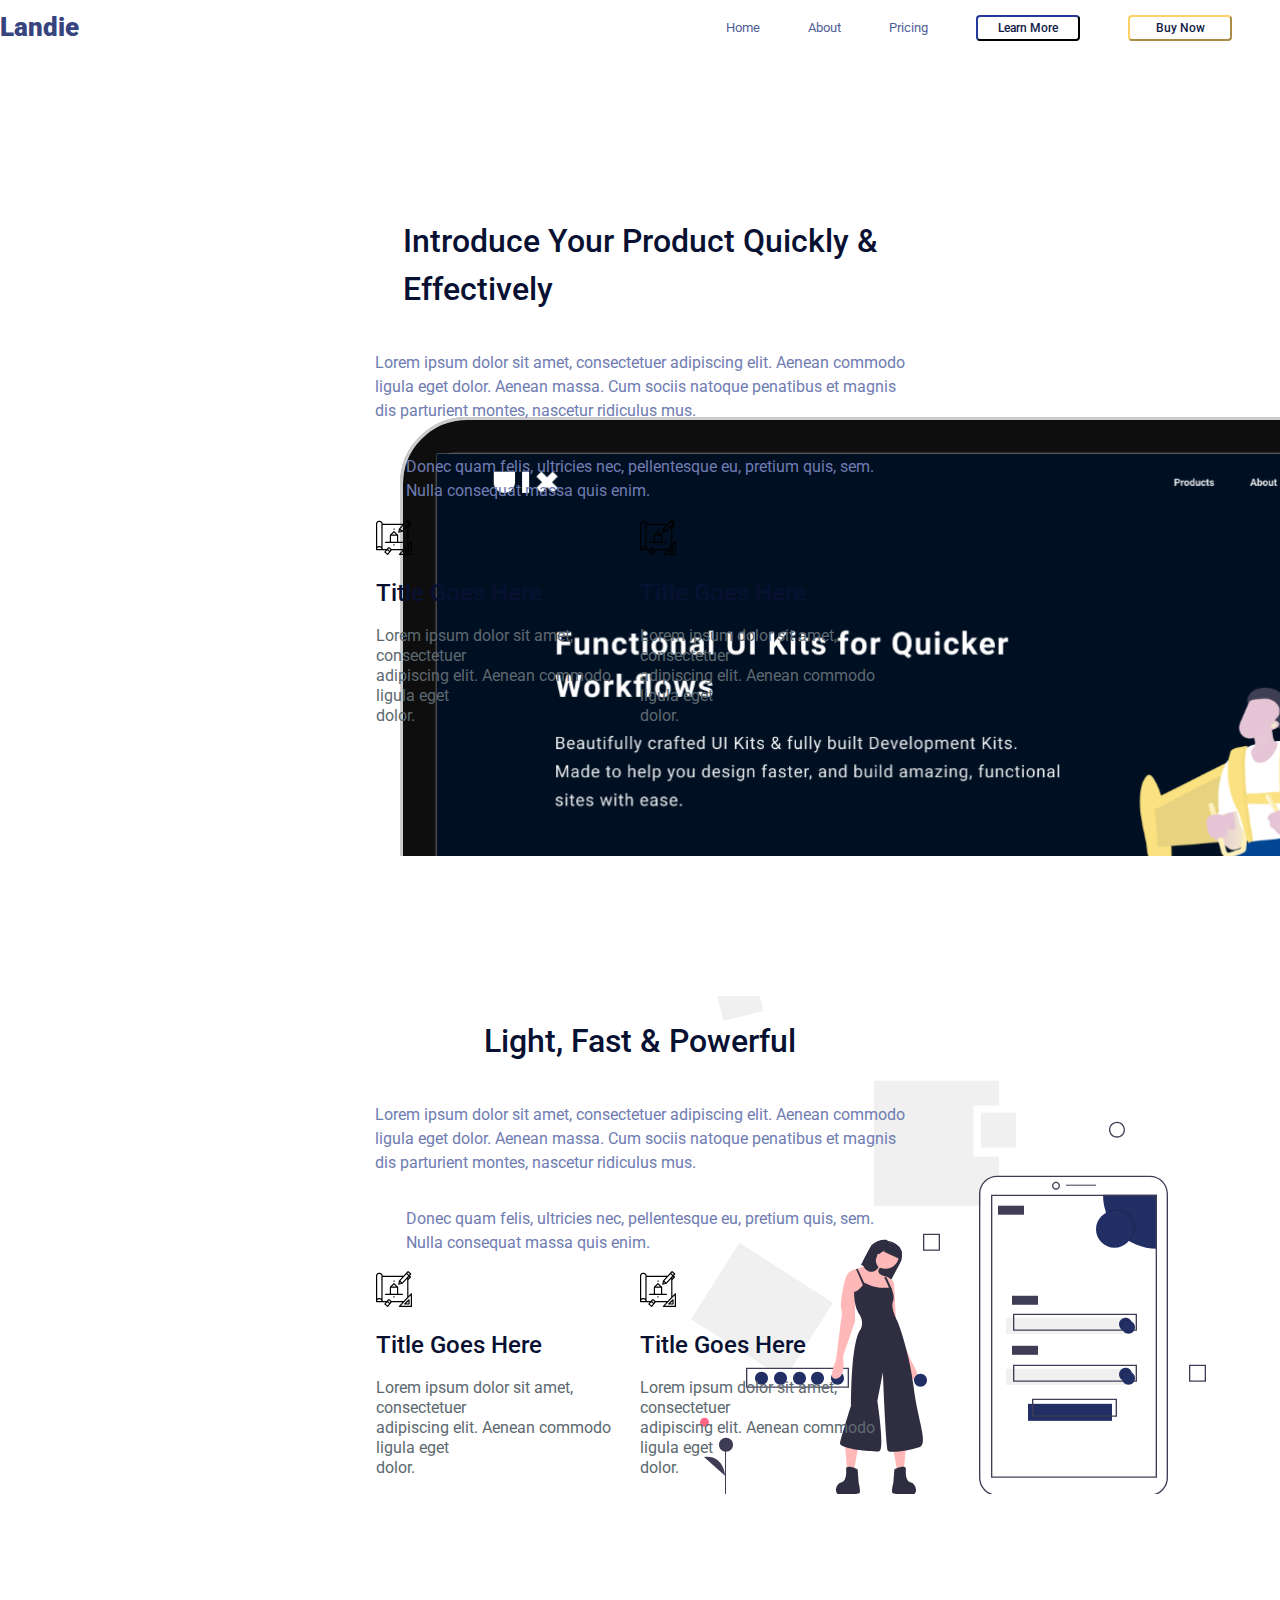
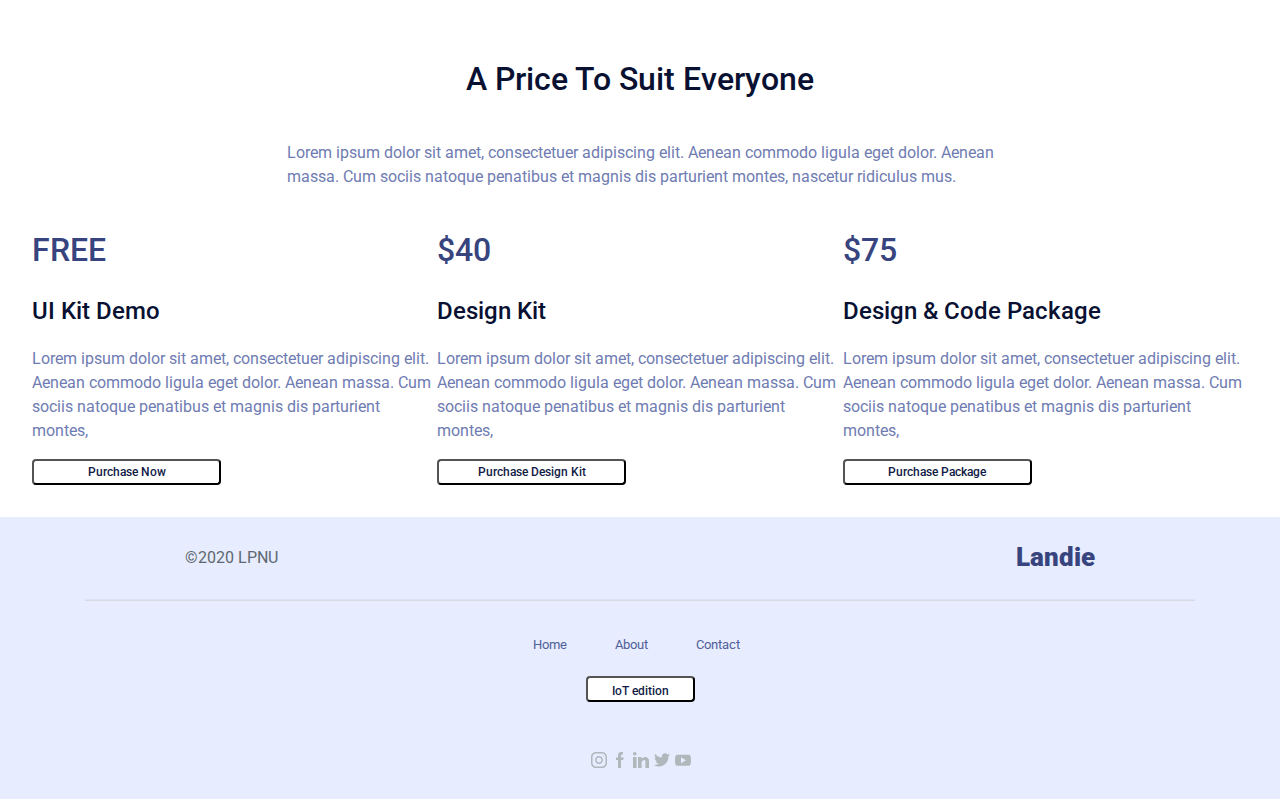
<file: index.html>
<!DOCTYPE html>
<html lang="en">

<head>
  <meta charset="UTF-8">
  <meta name="viewport" content="width=device-width, initial-scale=1.0">
  <title>LandingPage</title>

  <!-- Roboto font -->
  <link href="https://fonts.googleapis.com/css2?family=Roboto:wght@400;500;900&display=swap" rel="stylesheet">
  <!-- Support libs -->
  <link rel="stylesheet" href="css/normalize.min.css">
  <!-- My styles -->
  <link rel="stylesheet" href="css/styles.css">
</head>

<body>
  <!-- Header -->
  <header class="header">
    <div class="title-Landie">Landie</div>
    <div class="mobile-menu" onclick="toggleMenu()">
      <img src="/images/hamburger.svg" alt="≡">
    </div>
    <nav id="nav_refs" class="header__nav">
      <ul>
        <li class="header__nav-item"><a href="">Home</a></li>
        <li class="header__nav-item"><a href="">About</a></li>
        <li class="header__nav-item"><a href="">Pricing</a></li>
      </ul>
      <button class="header__learn-more">Learn More</button>
      <button class="header__buy-now">Buy Now</button>
    </nav>
  </header>

  <!--Page1-->
  <section class="container1">

    <div class="inner">
      <h1 class="title">Introduce Your Product Quickly &<br>
        Effectively</h1>
      <p>
        Lorem ipsum dolor sit amet, consectetuer adipiscing elit. Aenean commodo<br>
        ligula eget dolor. Aenean massa. Cum sociis natoque penatibus et magnis <br>
        dis parturient montes, nascetur ridiculus mus. <br>
      <p>
        Donec quam felis, ultricies nec, pellentesque eu, pretium quis, sem. <br>
        Nulla consequat massa quis enim.<br>
      </p>
      <ul class="inner__list">
        <li class="inner__subparaghraph">
          <img src="/images/Icon.svg" alt="icon">
          <h2 class="title2">Title Goes Here</h2>
          <p class="inner__text">Lorem ipsum dolor sit amet, consectetuer<br>
            adipiscing elit. Aenean commodo
            ligula eget <br>
            dolor.</p>
        </li>
        <li class="inner__subparaghraph">
          <img src="/images/Icon.svg" alt="icon">
          <h2 class="title2">Title Goes Here</h2>
          <p class="inner__text">Lorem ipsum dolor sit amet, consectetuer <br>
            adipiscing elit. Aenean commodo
            ligula eget <br>
            dolor.</p>
        </li>
      </ul>
    </div>
  </section>

  <section class="container2">

    <div class="inner">
      <h1 class="title">Light, Fast & Powerful</h1>
      <p>
        Lorem ipsum dolor sit amet, consectetuer adipiscing elit. Aenean commodo <br>
        ligula eget dolor. Aenean massa. Cum sociis natoque penatibus et magnis <br>
        dis parturient montes, nascetur ridiculus mus. <br>
      <p>
        Donec quam felis, ultricies nec, pellentesque eu, pretium quis, sem. <br>
        Nulla consequat massa quis enim.<br>
      </p>
      <ul>
        <li class="inner__subparaghraph">
          <img src="/images/Icon.svg" alt="icon">
          <h2 class="title2">Title Goes Here</h2>
          <p class="inner__text">Lorem ipsum dolor sit amet, consectetuer<br>
            adipiscing elit. Aenean commodo
            ligula eget <br>
            dolor.</p>
        </li>
        <li class="inner__subparaghraph">
          <img src="/images/Icon.svg" alt="icon">
          <h2 class="title2">Title Goes Here</h2>
          <p class="inner__text">Lorem ipsum dolor sit amet, consectetuer <br>
            adipiscing elit. Aenean commodo
            ligula eget <br>
            dolor.</p>
        </li>
      </ul>
    </div>
  </section>

  <section class="container3">

    <div class="inner">
      <h1 class="title">A Price To Suit Everyone</h1>
      <p>
        Lorem ipsum dolor sit amet, consectetuer adipiscing elit. Aenean commodo ligula eget dolor. Aenean <br>
        massa. Cum sociis natoque penatibus et magnis dis parturient montes, nascetur ridiculus mus. <br>
      </p>
      <ul>
        <li class="plans">
          <h1 class="title3">FREE</h3>
            <h2 class="title4">UI Kit Demo</h4>
              <p>
                Lorem ipsum dolor sit amet, consectetuer adipiscing elit. Aenean commodo ligula eget dolor.
                Aenean massa. Cum sociis natoque penatibus et magnis dis parturient montes,
              </p>
              <button class="purchase">Purchase Now</button>
        </li>
        <li class="plans">
          <h1 class="title3">$40</h1>
          <h2 class="title4">Design Kit</h2>
          <p>
            Lorem ipsum dolor sit amet, consectetuer adipiscing elit. Aenean commodo ligula eget dolor.
            Aenean massa. Cum sociis natoque penatibus et magnis dis parturient montes,
          </p>
          <button class="purchase">Purchase Design Kit</button>
        </li>
        <li class="plans">
          <h1 class="title3">$75</h1>
          <h2 class="title4">Design & Code Package</h2>
          <p>
            Lorem ipsum dolor sit amet, consectetuer adipiscing elit. Aenean commodo ligula eget dolor.
            Aenean massa. Cum sociis natoque penatibus et magnis dis parturient montes,
          </p>
          <button class="purchase">Purchase Package</button>
        </li>
      </ul>
    </div>
  </section>

  <div class="footer">
    <div class="footer__text">
      <p class="lpnu">©2020 LPNU</p> <br>
      <p class="title-Landie">Landie</p>
    </div>
    <img class="rectangle" src="/images/rectangle.svg" alt="-------------------------------------------------------------">
    <nav class="footer-nav">
      <ul>
        <li class="header__nav-item"><a href="">Home</a></li>
        <li class="header__nav-item"><a href="">About</a></li>
        <li class="header__nav-item"><a href="">Contact</a></li>
      </ul> <br>
    </nav>
    <br>
    <button class="IoT">IoT edition</button> <br>
    <div class="social_buttons">
      <ul>
        <li><a href="http://instagram.com"><img class="footer__icons" src="./images/social1.svg" alt="social"></a></li> 
        <li><a href="http://google.com"><img class="footer__icons" src="./images/social2.svg" alt="social"></a> </li>
        <li><a href="http://linkedin.com"><img class="footer__icons" src="./images/social3.svg" alt="social"></a> </li>
        <li><a href="http://twitter.com"><img class="footer__icons" src="./images/social4.svg" alt="social"></a> </li>
        <li><a href="http://youtube.com"><img class="footer__icons" src="./images/social5.svg" alt="social"></a> </li>
      </ul>
    </div>
  </div>
  <script src="/js/main.js"></script>
</body>

</html>
</file>
<file: css/styles.css>
@import "./normalize.min.css";

@import "./globals.css";

@import "./header.css";

@import "./container1.css";

@import "./container2.css";

@import "./container3.css";

@import "./footer.css";

@import "./animations.css";
</file>
